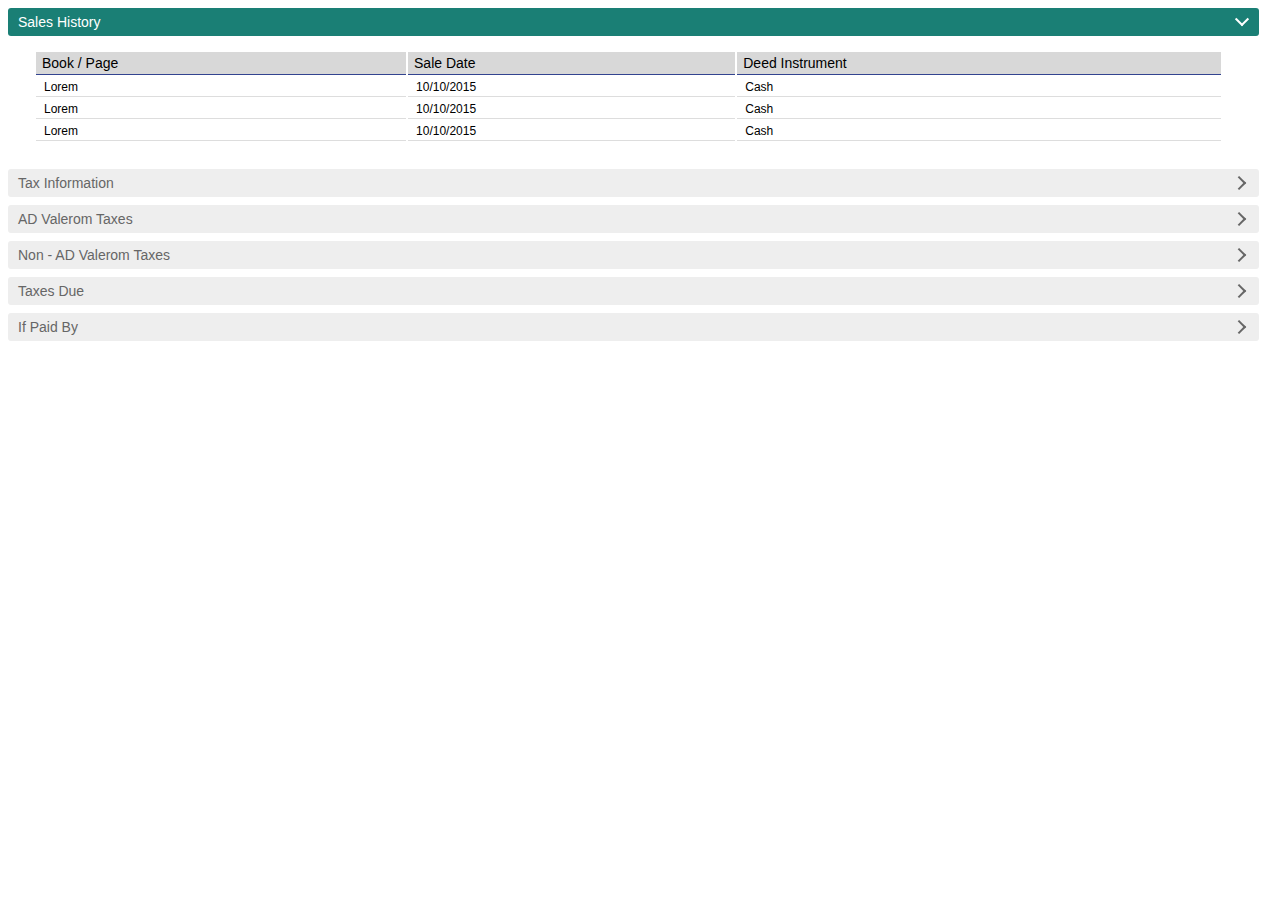
<file: accordion.htm>
<!DOCTYPE html>
<html lang="en">
<head>
    <meta charset="UTF-8">
    <meta name="viewport" content="width=device-width, initial-scale=1.0">
    <meta http-equiv="X-UA-Compatible" content="ie=edge">
    <title>Document</title>
    <link rel="stylesheet" href="css/accordion.css">
    <link rel="stylesheet" href="css/table.css">
</head>
<body>
    
  <div
  class="accordion"
  id="multiple"
  data-allow-toggle="true"
  data-allow-multiple="true"
 >
   <div class="accordion__group">
     <h3 class="accordion__header">
       <button
         class="accordion__trigger"
         id="multiple-trigger-1"
         aria-controls="multiple-panel-1"
         aria-expanded="true"
       >
         <span class="accordion__title">Sales History</span>
         <span class="accordion__arrow" aria-hidden="true"></span>
       </button>
     </h3>
     <div 
       class="accordion__panel accordion__panel_expanded"
       role="region"
       id="multiple-panel-1"
       aria-labelledby="multiple-trigger-1"
     >
       <div class="accordion__panel-inner">

            <table class="data1">
                    <tr>
                      <th>Book / Page</th>
                      <th>Sale Date</th>
                      <th>Deed Instrument</th>
                    </tr>
                    <tr>
                      <td>Lorem</td>
                      <td>10/10/2015</td>
                      <td>Cash</td>
                    </tr>
                    <tr>
                      <td>Lorem</td>
                      <td>10/10/2015</td>
                      <td>Cash</td>
                    </tr>
                    <tr>
                      <td>Lorem</td>
                      <td>10/10/2015</td>
                      <td>Cash</td>
                    </tr>
                  </table>
            

       </div>
     </div>
   </div>

   <div class="accordion__group">
     <h3 class="accordion__header">
       <button
         class="accordion__trigger"
         id="multiple-trigger-2"
         aria-controls="multiple-panel-2"
         aria-expanded="false"
       >
         <span class="accordion__title">Tax Information</span>
         <span class="accordion__arrow" aria-hidden="true"></span>
       </button>
     </h3>
     <div 
       class="accordion__panel"
       role="region"
       id="multiple-panel-2"
       aria-labelledby="multiple-trigger-2"
     >
       <div class="accordion__panel-inner">

        
          <div class="fieldSet">
            <div class="fieldName">Mailing Address</div>
            <div class="fieldValue">279 Transport Park, Dallas, TX 75397</div>
          </div>
        
          <div class="fieldSet">
            <div class="fieldName">Mailage Code</div>
            <div class="fieldValue">343-75397</div>
          </div>
        
          <div class="fieldSet">
            <div class="fieldName">Legal Description</div>
            <div class="fieldValue">Lorem ipsum dolor sit amet consectetur adipisicing elit. Vel delectus voluptatibus quas fugit tenetur sequi, recusandae, quasi laudantium accusamus cumque cum! Quis sapiente delectus dignissimos aut? Excepturi impedit ducimus odit?</div>
          </div>
          <div class="clearfix"></div>




       </div>
     </div>
   </div>

   <div class="accordion__group">
     <h3 class="accordion__header">
       <button
         class="accordion__trigger"
         id="multiple-trigger-3"
         aria-controls="multiple-panel-3"
         aria-expanded="false"
       >
         <span class="accordion__title">AD Valerom Taxes</span>
         <span class="accordion__arrow" aria-hidden="true"></span>
       </button>
     </h3>
     <div 
       class="accordion__panel"
       role="region"
       id="multiple-panel-3"
       aria-labelledby="multiple-trigger-3"
     >
       <div class="accordion__panel-inner">


            <table class="data1">
                    <tr>
                      <th>Code</th>
                      <th>Taxing Authority</th>
                      <th class="num">Assessed Value</th>
                      <th class="num">Exemption Amount</th>
                      <th class="num">Taxable Value</th>
                      <th class="num">Milage Rate</th>
                      <th class="num">Taxes</th>
                    </tr>
                    <tr>
                      <td>3459078</td>
                      <td>City County</td>
                      <td class="num">200,000</td>
                      <td class="num">50,000</td>
                      <td class="num">20,000</td>
                      <td class="num">35</td>
                      <td class="num">3,000</td>
                    </tr>
                    <tr>
                      <td>3459078</td>
                      <td>City County</td>
                      <td class="num">200,000</td>
                      <td class="num">50,000</td>
                      <td class="num">20,000</td>
                      <td class="num">35</td>
                      <td class="num">3,000</td>
                    </tr>
                    <tr>
                      <td>3459078</td>
                      <td>City County</td>
                      <td class="num">200,000</td>
                      <td class="num">50,000</td>
                      <td class="num">20,000</td>
                      <td class="num">35</td>
                      <td class="num">3,000</td>
                    </tr>
                    </table>
            
        
       </div>
     </div>
   </div>





      




   <div class="accordion__group">
        <h3 class="accordion__header">
          <button
            class="accordion__trigger"
            id="multiple-trigger-4"
            aria-controls="multiple-panel-4"
            aria-expanded="false"
          >
            <span class="accordion__title">Non - AD Valerom Taxes</span>
            <span class="accordion__arrow" aria-hidden="true"></span>
          </button>
        </h3>
        <div 
          class="accordion__panel"
          role="region"
          id="multiple-panel-3"
          aria-labelledby="multiple-trigger-4"
        >
          <div class="accordion__panel-inner">
                <table class="data1">
                <tr>
                    <th>Levying Code</th>
                    <th>Levying Authority</th>
                    <th class="num">Taxes</th>
                </tr>
                <tr>
                    <td>3459078</td>
                    <td>City County</td>
                    <td class="num">3,000</td>
                </tr>
                <tr>
                    <td>3459078</td>
                    <td>City County</td>
                    <td class="num">3,000</td>
                </tr>
                <tr>
                    <td>3459078</td>
                    <td>City County</td>
                    <td class="num">3,000</td>
                </tr>
                </table>
          </div>
        </div>
      </div>





      





   <div class="accordion__group">
        <h3 class="accordion__header">
          <button
            class="accordion__trigger"
            id="multiple-trigger-5"
            aria-controls="multiple-panel-5"
            aria-expanded="false"
          >
            <span class="accordion__title">Taxes Due</span>
            <span class="accordion__arrow" aria-hidden="true"></span>
          </button>
        </h3>
        <div 
          class="accordion__panel"
          role="region"
          id="multiple-panel-3"
          aria-labelledby="multiple-trigger-5"
        >
          <div class="accordion__panel-inner">
                <table class="data1">
                        <tr>
                          <th>Account</th>
                          <th>Folio</th>
                          <th class="num">Taxes</th>
                          <th class="num">Fees</th>
                          <th class="num">Interest</th>
                          <th class="num">Discount</th>
                          <th class="num">Paid</th>
                          <th class="num">Due Date</th>
                          <th class="num">Amount Due</th>
                        </tr>
          
                        <tr>
                          <td>3459078</td>
                          <td>ADE - 33467</td>
                          <td class="num">1,100</td>
                          <td class="num">300</td>
                          <td class="num">1,000</td>
                          <td class="num">300</td>
                          <td class="num">10/10/2019</td>
                          <td class="num">340</td>
                        </tr>
          
                        <tr>
                            <td>3459078</td>
                            <td>ADE - 33467</td>
                            <td class="num">1,100</td>
                            <td class="num">300</td>
                            <td class="num">300</td>
                            <td class="num">1,000</td>
                            <td class="num">300</td>
                            <td class="num">10/10/2019</td>
                            <td class="num">340</td>
                        </tr>
          
                        <tr>
                          <td>3459078</td>
                          <td>ADE - 33467</td>
                          <td class="num">1,100</td>
                          <td class="num">300</td>
                          <td class="num">300</td>
                          <td class="num">1,000</td>
                          <td class="num">300</td>
                          <td class="num">10/10/2019</td>
                          <td class="num">340</td>
                        </tr>
                        </table>
                         
           
          </div>
        </div>
      </div>







      





      <div class="accordion__group">
            <h3 class="accordion__header">
              <button
                class="accordion__trigger"
                id="multiple-trigger-6"
                aria-controls="multiple-panel-6"
                aria-expanded="false"
              >
                <span class="accordion__title">If Paid By</span>
                <span class="accordion__arrow" aria-hidden="true"></span>
              </button>
            </h3>
            <div 
              class="accordion__panel"
              role="region"
              id="multiple-panel-3"
              aria-labelledby="multiple-trigger-6"
            >
              <div class="accordion__panel-inner">

                    <table class="data1">
                            <tr>
                              <th>Taxes</th>
                              <th>Fees</th>
                              <th class="num">Interest</th>
                              <th class="num">Discount</th>
                              <th class="num">If Paid By</th>
                              <th class="num">Milage Rate</th>
                              <th class="num">Ammount Due</th>
                            </tr>
                            <tr>
                              <td class="num">3,000</td>
                              <td class="num">200</td>
                              <td class="num">125</td>
                              <td class="num">210</td>
                              <td class="num">10/10/2019</td>
                              <td class="num">10.5%</td>
                              <td class="num">12,050</td>
                            </tr>
                            <tr>
                              <td class="num">3,000</td>
                              <td class="num">200</td>
                              <td class="num">125</td>
                              <td class="num">210</td>
                              <td class="num">10/10/2019</td>
                              <td class="num">10.5%</td>
                              <td class="num">12,050</td>
                            </tr>
                            <tr>
                              <td class="num">3,000</td>
                              <td class="num">200</td>
                              <td class="num">125</td>
                              <td class="num">210</td>
                              <td class="num">10/10/2019</td>
                              <td class="num">10.5%</td>
                              <td class="num">12,050</td>
                            </tr>
                            </table>
                    

              </div>
            </div>
          </div>
    
    






</div>
</div>

<script src="js/accordion.js"></script>

</body>
</html>
</file>
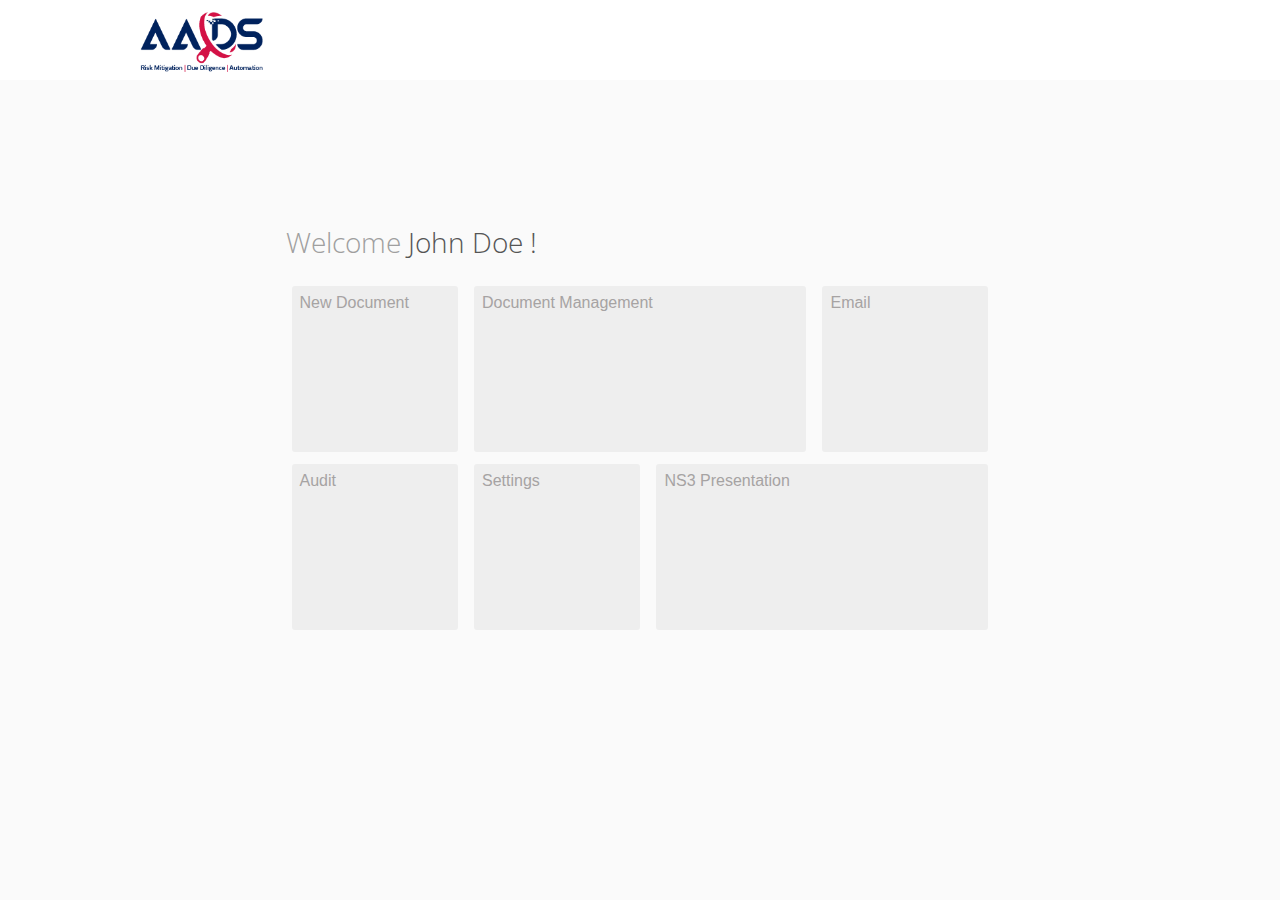
<file: home.htm>
<!DOCTYPE html>
<html lang="en">
<head>
    <meta charset="UTF-8">
    <meta name="viewport" content="width=device-width, initial-scale=1.0">
    <meta http-equiv="X-UA-Compatible" content="ie=edge">
    <title>Home Screen</title>

    <link rel="stylesheet" href="css/normalize.css">
    <link href="https://fonts.googleapis.com/css?family=Open+Sans:300,400,600,700,800&display=swap" rel="stylesheet"> 
    <link rel="stylesheet" href="css/main.css">

</head>

<body>


<div class="header">
    <div class="content">
    <img src="img/logo.png" alt="">
    </div>
</div>

<div class="wrap">
    <div class="metro">
      <h1>Welcome <div class="name">John Doe !</div></h1>
      <div class="single"><a href="multiStepForm.htm">New Document</a></div>
      <div class="double"><a href="multiStepForm.htm">Document Management</a></span></div>
      <div class="single"><a href="multiStepForm.htm">Email</a></div><br>
      <div class="single"><a href="multiStepForm.htm">Audit</a></div>
      <div class="single"><a href="multiStepForm.htm">Settings</a></div>
      <div class="double"><a href="multiStepForm.htm">NS3 Presentation</a></div>

    </div>

</div>


    <script src="js/jquery.min_3.3.1.js"></script>
    <script src="js/materialize.min.js"></script>

<script>
    $(".single, .double").click(function() {
    window.location = $(this).find("a").attr("href"); 
    return false;
    });
</script>

</body>
</html>
</file>
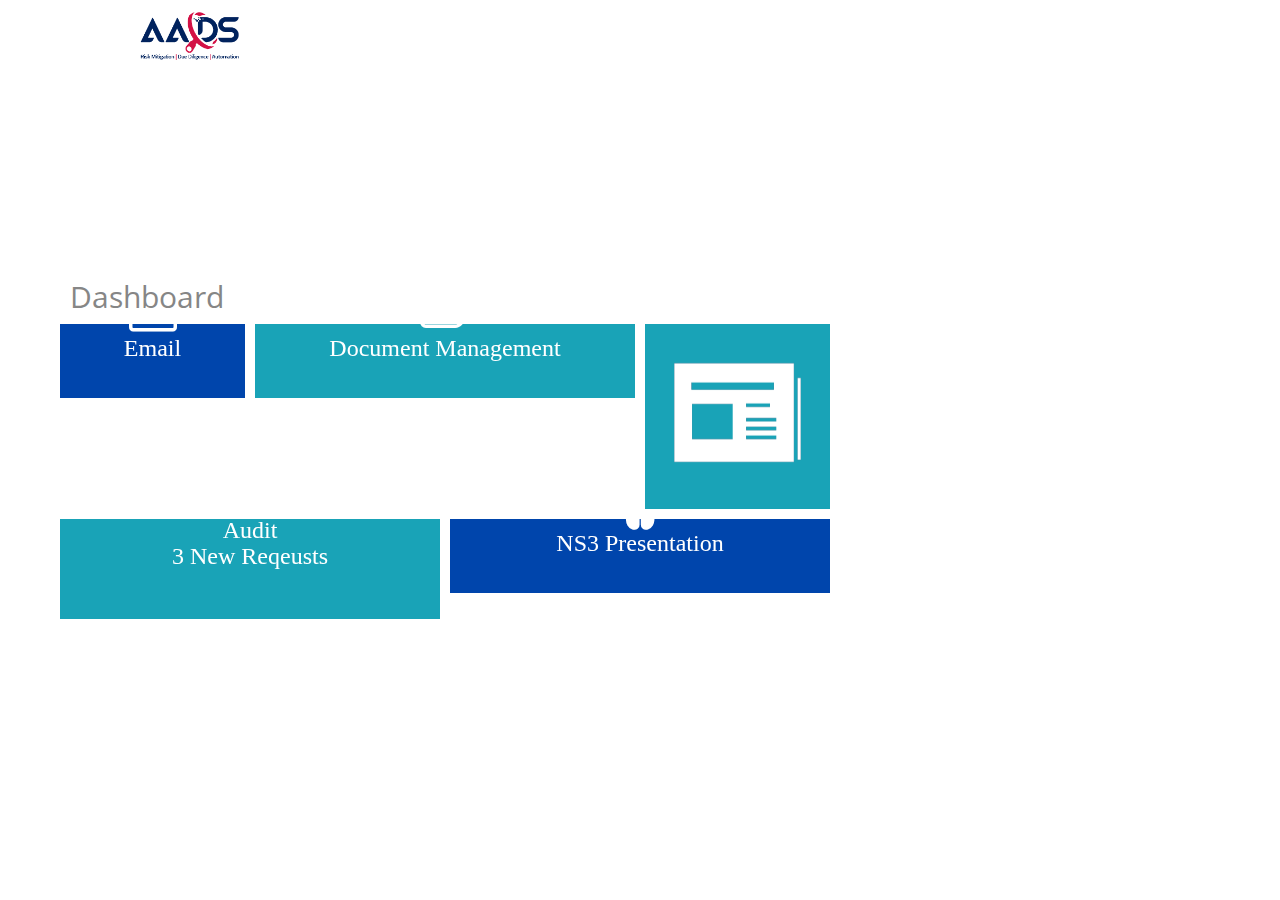
<file: Home3.htm>
<!DOCTYPE html>
<html lang="en">
<head>
	<meta charset="utf-8">
	<title> Template </title>
	<meta name="viewport" content="width=device-width, initial-scale=1.0">
    <script
    src="https://code.jquery.com/jquery-3.4.1.min.js"
    integrity="sha256-CSXorXvZcTkaix6Yvo6HppcZGetbYMGWSFlBw8HfCJo="
    crossorigin="anonymous"></script>
    <link href="https://fonts.googleapis.com/css?family=Open+Sans:300,400,600,700&display=swap" rel="stylesheet"> 
<style>


body {
  height:100vh;
  display: flex;
  justify-content: center;
  align-items: center;
  background:#fafafa;
}
.PageTitle {
  font-family: 'Open Sans', Arial, Helvetica, sans-serif;
  font-size: 30px;
  color:#868686;
  font-weight: 400;
}

.dynamicTile .col-sm-2.col-xs-4{
    padding:5px;
}

.dynamicTile .col-sm-4.col-xs-8{
    padding:5px;
}

#tile1{
    background: rgb(0, 69, 172);
}

#tile2{
    background: rgb(243,243,243);
}

#tile3{
    background: rgb(71,193,228);
}

#tile4{
    background-image: url('img/metro/facebook.png');
    background-size: cover;
}

#tile5{
    background: #19a3b7;
}

#tile6{
    background: rgb(62,157,215);
}

#tile7{
    background: #19a3b7;
}

#tile8{
    background: rgb(209,70,37);
}

#tile9{
    background: rgb(0,142,0);
}

#tile10{
    background: #0045ac;
}

.tilecaption{
    position: relative;
    top: 50%;
    transform: translateY(-50%);
    -webkit-transform: translateY(-50%);
    -ms-transform: translateY(-50%); 
    margin:0!important;
    text-align: center;
    color:white;
    font-family: Segoe UI;
    font-weight: lighter;
}

.tilecaption2{
    position: relative;
    top: 50%;
    transform: translateY(-50%);
    -webkit-transform: translateY(-50%);
    -ms-transform: translateY(-50%); 
    margin:0!important;
    text-align: center;
    color:#ffffff;
    font-family: Segoe UI;
    font-weight: lighter;
}


.tileMessage{
    /* position: relative;
    top: 50%;
    transform: translateY(-50%);
    -webkit-transform: translateY(-50%);
    -ms-transform: translateY(-50%); 
    margin:0!important;
    text-align: center; */
    color:rgb(255, 255, 255);
    font-family: Segoe UI;
    font-weight: lighter;
    padding:4px 6px;
    font-size:18px;
    line-height: 1.5;
}



.header {
  position: absolute;
  top:0;
  left:0;
  height:80px;
  width:100vw;
  background: #fff;
}

.header .content {
  width:1000px;
  max-width: 100vw;
  margin:0 auto;
  display: flex;
  /* justify-content: center; */
  align-items: center;
}

.header .content h1 {
  display:inline-block;
  padding: 10px 0 0 140px;
  margin: 0 0;
  text-align: center;
}

.header .content img {
  height:60px;
  padding:12px 0 0 0;
}




</style>


<script>
$( document ).ready(function() {
    $(".tile").height($("#tile1").width());
    $(".carousel").height($("#tile1").width());
     $(".item").height($("#tile1").width());
     
    $(window).resize(function() {
    if(this.resizeTO) clearTimeout(this.resizeTO);
	this.resizeTO = setTimeout(function() {
		$(this).trigger('resizeEnd');
	}, 10);
    });
    
    $(window).bind('resizeEnd', function() {
    	$(".tile").height($("#tile1").width());
        $(".carousel").height($("#tile1").width());
        $(".item").height($("#tile1").width());
    });

});


</script>
</head>

<body>
        <div class="header">
            <div class="content">
                <img src="img/logo.png" alt="">
            </div>
        </div>



 <!-- Latest compiled and minified CSS -->
 <link rel="stylesheet" href="https://maxcdn.bootstrapcdn.com/bootstrap/3.3.7/css/bootstrap.min.css">

 <!-- jQuery library -->
 <script src="https://ajax.googleapis.com/ajax/libs/jquery/3.2.0/jquery.min.js"></script>

 <!-- Latest compiled JavaScript -->
 <script src="https://maxcdn.bootstrapcdn.com/bootstrap/3.3.7/js/bootstrap.min.js"></script>

 <!-- <link href="//maxcdn.bootstrapcdn.com/font-awesome/4.1.0/css/font-awesome.min.css" rel="stylesheet"> -->
 <link href="https://stackpath.bootstrapcdn.com/font-awesome/4.7.0/css/font-awesome.min.css" rel="stylesheet" integrity="sha384-wvfXpqpZZVQGK6TAh5PVlGOfQNHSoD2xbE+QkPxCAFlNEevoEH3Sl0sibVcOQVnN" crossorigin="anonymous">



 <div class="container dynamicTile">
        <div class="PageTitle">Dashboard</div>
    <div class="row ">
	 <div class="col-sm-2 col-xs-4">
		 <div id="tile1" class="tile">
		 
		  <div class="carousel slide" data-ride="carousel">
		   <div class="carousel-inner">
			 <div class="item active">
                    <h3 class="tilecaption"><i class="fa fa-envelope-o  fa-2x" aria-hidden="true"></i><br>Email</h3>
             </div>
             <div class="item">
                    <h3 class="tileMessage"><i class="fa fa-envelope-o  fa-1x" aria-hidden="true"></i> 16 Emails Today </h3>
             </div>


		   </div>
		 </div>
		  
		 </div>
	 </div>
	 <!-- <div class="col-sm-2 col-xs-4">
		 <div id="tile2" class="tile">
		  
		  <div class="carousel slide" data-ride="carousel">
		   <div class="carousel-inner">
			 <div class="item active">
			   <img src="img/metro/hot.png" class="img-responsive"/>
			 </div>
			 <div class="item">
			   <img src="img/metro/hot2.png" class="img-responsive"/>
			 </div>
			 <div class="item">
			   <img src="img/metro/hot3.png" class="img-responsive"/>
			 </div>
		   </div>
		 </div>
		  
		 </div>
     </div> -->


     <a href="multiStepForm.htm"><div class="col-sm-4 col-xs-8">
            <div id="tile7" class="tile">
             
               <div class="carousel slide" data-ride="carousel">
              <div class="carousel-inner">
                <div class="item active">
                  <h3 class="tilecaption"><i class="fa fa-folder-open-o fa-2x"></i><br>Document Management</h3>
                </div>
                <div class="item ">
                       <img src="img/metro/Doc.png" class="img-responsive"/>
                     </div>

              
              </div>
            </div>
             
            </div>
        </div></a>

	 <!-- <div class="col-sm-2 col-xs-4">
		 <div id="tile3" class="tile">
		  
		 <div class="carousel slide" data-ride="carousel">
		   <div class="carousel-inner">
			 <div class="item active">
				<img src="img/metro/weather2.png" class="img-responsive"/>
			 </div>
			 <div class="item">
				<img src="img/metro/weather.png" class="img-responsive"/>
			 </div>
			 </div>
		  </div>
		 </div>
	 </div> -->
<!-- 
     <div class="col-sm-2 col-xs-4">
		 <div id="tile4" class="tile">
		  
		 <div class="carousel slide" data-ride="carousel">
		   <div class="carousel-inner">
			 <div class="item active">
			   <img src="img/metro/facebook3.png" class="img-responsive"/>
			 </div>
			 <div class="item">
			   <img src="img/metro/facebook2.png" class="img-responsive"/>
			 </div>
		   </div>
		 </div>
		 </div>
	 </div> -->

     <div class="col-sm-2 col-xs-4">
		 <div id="tile5" class="tile">
		  
		  <div class="carousel slide" data-ride="carousel">
		   <div class="carousel-inner">
			 <div class="item active">
			   <img src="img/metro/neews.png" class="img-responsive"/>
			 </div>
             <div class="item">
                    <h3 class="tilecaption"><i class="fa fa-file-o fa-1x" aria-hidden="true"></i><br> New Document </h3>
             </div>
		   </div>
		 </div>

		 </div>
	 </div>
	 <!-- <div class="col-sm-2 col-xs-4">
		 <div id="tile6" class="tile">
		  
		  <div class="carousel slide" data-ride="carousel">
		   <div class="carousel-inner">
			 <div class="item active">
			   <img src="img/metro/skype.png" class="img-responsive"/>
			 </div>
			 <div class="item">
			   <img src="img/metro/skype2.png" class="img-responsive"/>
			 </div>
		   </div>
		 </div>
		  
		 </div>
	 </div> -->
 </div>
 
 <div class="row">
	 <div class="col-sm-4 col-xs-8">
		 <div id="tile7" class="tile">
		  
		 <div class="carousel slide" data-ride="carousel">
		   <div class="carousel-inner">
			 <div class="item ">
			   <img src="img/metro/audit.png" class="img-responsive"/>
			 </div>
			 <div class="item active">
                <h3 class="tilecaption2"><i class="fa fa-search fa-2x" aria-hidden="true"></i><br>
                    Audit<br>3 New Reqeusts</h3>
            </div>

             <!-- <div class="item">
			   <img src="img/metro/gallery2.png" class="img-responsive"/>
			 </div>
			 <div class="item">
			   <img src="img/metro/gallery3.png" class="img-responsive"/>
			 </div> -->
		   </div>
		 </div>
		  
		 </div>
	 </div>
<!-- 
     <div class="col-sm-2 col-xs-4">
		 <div id="tile8" class="tile">
		  
		  <div class="carousel slide" data-ride="carousel">

		   <div class="carousel-inner">
			 <div class="item active">
				<img src="img/metro/music.png" class="img-responsive"/>
			 </div>
			 <div class="item">
				<img src="img/metro/music2.png" class="img-responsive"/>
			 </div>
			 </div>
		  </div>
		 </div>
	 </div> -->
<!-- 

     <div class="col-sm-2 col-xs-4">
		 <div id="tile9" class="tile">
		  
		   <div class="carousel slide" data-ride="carousel">

		   <div class="carousel-inner">
			 <div class="item active">
			   <img src="img/metro/calendar.png" class="img-responsive"/>
			 </div>
			 <div class="item">
			   <img src="img/metro/calendar2.png" class="img-responsive"/>
			 </div>
		   </div>
		 </div>

		 </div>
	 </div> -->


     <div class="col-sm-4 col-xs-8">
		 <div id="tile10" class="tile">
		  
			<div class="carousel slide" data-ride="carousel">
		   <div class="carousel-inner">
			 <div class="item active">
			   <h3 class="tilecaption"><i class="fa fa-slideshare fa-2x"></i><br>NS3 Presentation</h3>
			 </div>
			 <div class="item ">
                    <img src="img/metro/Ns3.png" class="img-responsive"/>
                  </div>


		   
		   </div>
		 </div>
		  
		 </div>
	 </div>
   
 </div>


</body>
</html>
</file>
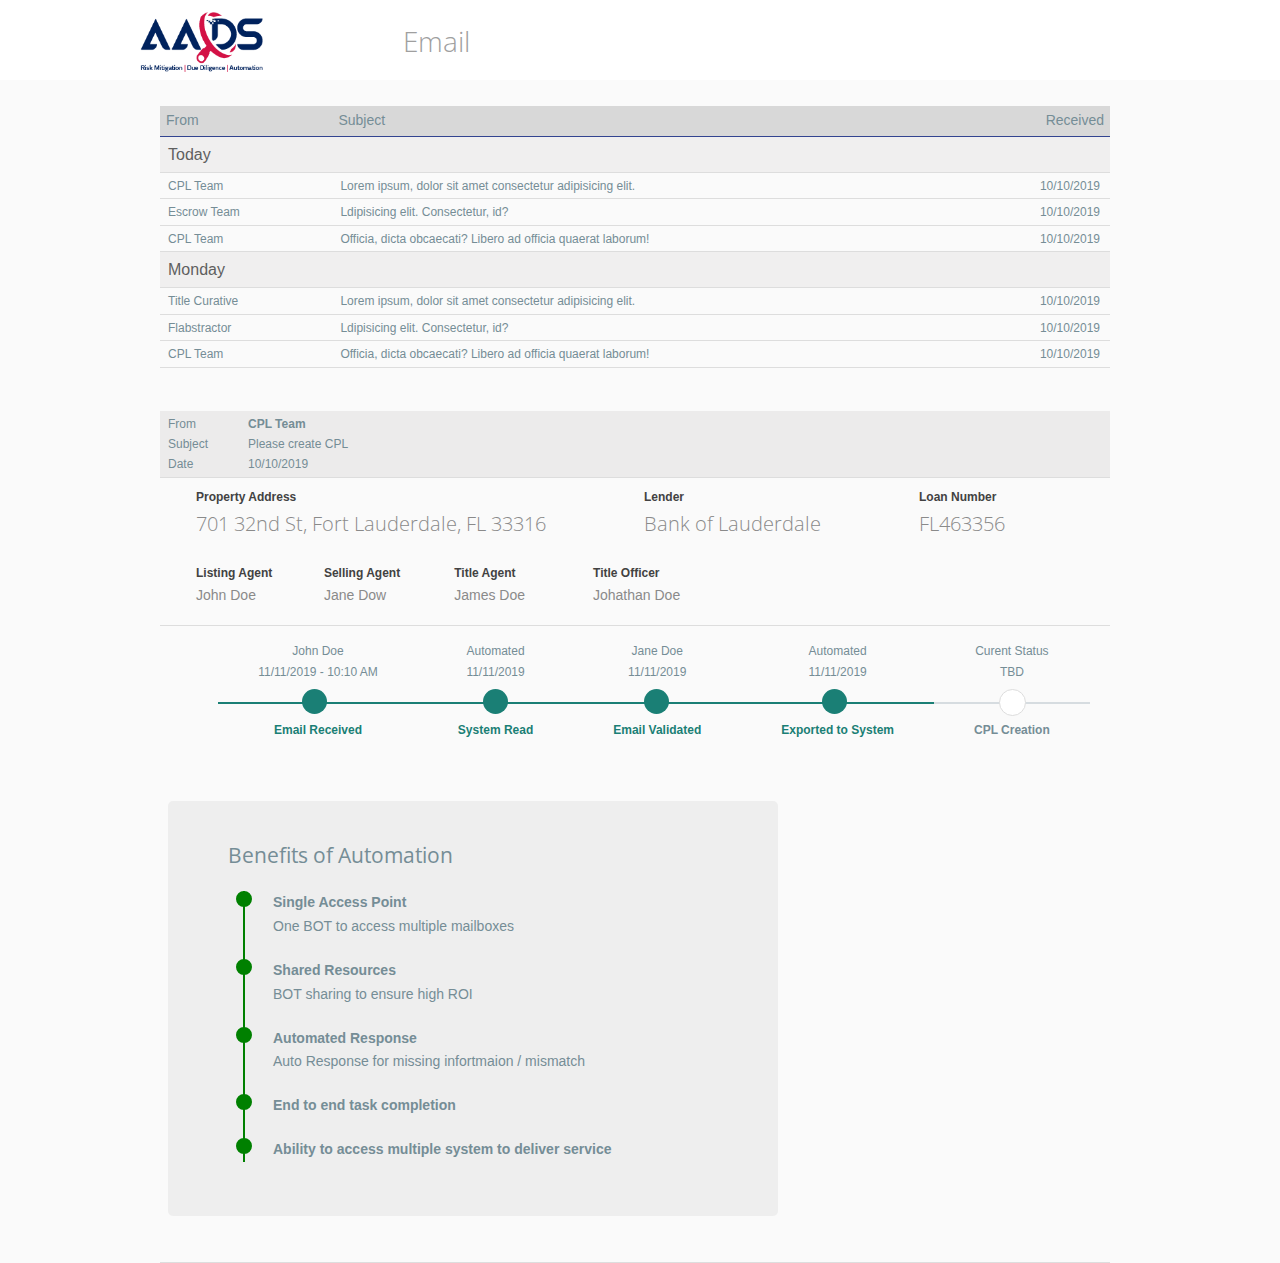
<file: mail.htm>
<!DOCTYPE html>
<html lang="en">
<head>
    <meta charset="UTF-8">
    <meta name="viewport" content="width=device-width, initial-scale=1.0">
    <meta http-equiv="X-UA-Compatible" content="ie=edge">
    <title>Home Screen</title>

    <link rel="stylesheet" href="css/timeLine.css">
    <link rel="stylesheet" href="css/normalize.css">
    <link href="https://fonts.googleapis.com/css?family=Open+Sans:300,400,600,700,800&display=swap" rel="stylesheet"> 
    <link rel="stylesheet" href="css/main.css">
    <link rel="stylesheet" href="css/table.css">
    <link rel="stylesheet" href="css/Progress_Vertical.css">
    
<style>
body { overflow-y:auto}
</style>
</head>

<body>
</a>

<div class="header">
    <div class="content">
    <img src="img/logo.png" alt="">
    <h1>Email</h1>
    </div>
</div>

<div class="wrapPage">

<table class="data1">
<tr>
    <th>From</th>
    <th>Subject</th>
    <th class="num">Received</th>
</tr>

<tr><td class="divider" colspan="3">Today</td></tr>
<tr>
    <td>CPL Team</td>
    <td>Lorem ipsum, dolor sit amet consectetur adipisicing elit.</td>
    <td class="num">10/10/2019</td>
</tr>
<tr>
    <td>Escrow Team</td>
    <td>Ldipisicing elit. Consectetur, id?</td>
    <td class="num">10/10/2019</td>
</tr>
<tr>
    <td>CPL Team</td>
    <td>Officia, dicta obcaecati? Libero ad officia quaerat laborum!</td>
    <td class="num">10/10/2019</td>
</tr>


<tr><td class="divider" colspan="3">Monday</td></tr>
<tr>
    <td>Title Curative</td>
    <td>Lorem ipsum, dolor sit amet consectetur adipisicing elit.</td>
    <td class="num">10/10/2019</td>
</tr>
<tr>
    <td>Flabstractor</td>
    <td>Ldipisicing elit. Consectetur, id?</td>
    <td class="num">10/10/2019</td>
</tr>
<tr>
    <td>CPL Team</td>
    <td>Officia, dicta obcaecati? Libero ad officia quaerat laborum!</td>
    <td class="num">10/10/2019</td>
</tr>
</table>

<br>
<table class="data1">
<tr>
  <td colspan="3" class="mailPreview">
      <span class="email">From</span><strong>CPL Team</strong><br>
      <span class="email">Subject</span>Please create CPL<br>
      <span class="email">Date</span>10/10/2019
  </td>
</tr>
<tr>
  <td colspan="3" class="emailView">



<div class="fieldSet1">
<div class="field1">Property Address</div>
<div class="fieldVal">701 32nd St, Fort Lauderdale, FL 33316</div>
</div>

<div class="fieldSet1">
    <div class="field1">Lender</div>
    <div class="fieldVal">Bank of Lauderdale</div>
</div>

<div class="fieldSet1">
    <div class="field1">Loan Number</div>
    <div class="fieldVal">FL463356</div>
</div>
<div class="clearfix"></div>

<div class="fieldSet1">
    <div class="field1">Listing Agent</div>
    <div class="fieldVal2">John Doe</div>
</div>

<div class="fieldSet1">
    <div class="field1">Selling Agent</div>
    <div class="fieldVal2">Jane Dow</div>
</div>

<div class="fieldSet1">
    <div class="field1">Title Agent</div>
    <div class="fieldVal2">James Doe</div>
</div>

<div class="fieldSet1">
    <div class="field1">Title Officer</div>
    <div class="fieldVal2">Johathan Doe</div>
</div>



</td>
</tr>

<tr>
  <td colspan="3" class="emailView">






    

    
    <ul class="timeline" id="timeline">
        <li class="li complete">
          <div class="timestamp">
            <span class="author">John Doe</span>
            <span class="date">11/11/2019 - 10:10 AM<span>
          </div>
          <div class="status">
            <h4> Email Received </h4>
          </div>
        </li>
  
  
        <li class="li complete">
            <div class="timestamp">
              <span class="author">Automated</span>
              <span class="date">11/11/2019<span>
            </div>
            <div class="status">
              <h4> System Read </h4>
            </div>
          </li>
    
    
          <li class="li complete">
          <div class="timestamp">
            <span class="author">Jane Doe</span>
            <span class="date">11/11/2019<span>
          </div>
          <div class="status">
            <h4> Email Validated </h4>
          </div>
        </li>
  
  
        <li class="li complete">
          <div class="timestamp">
            <span class="author">Automated</span>
            <span class="date">11/11/2019<span>
          </div>
          <div class="status">
            <h4> Exported to System </h4>
          </div>
        </li>
  
        <li class="li">
          <div class="timestamp">
            <span class="author">Curent Status</span>
            <span class="date">TBD<span>
          </div>
          <div class="status">
            <h4> CPL Creation </h4>
          </div>
        </li>
       </ul>      
  
  
  
  
  
       <p>&nbsp;</p>


  <div class="wrapper">
    <h2 style="font-family: 'open sans'; font-size:16; font-weight:400;">Benefits of Automation</h2>
    <ul class="StepProgress">
      <li class="StepProgress-item is-done"><strong>Single Access Point</strong>One BOT to access multiple mailboxes</li>
      <li class="StepProgress-item is-done"><strong>Shared Resources</strong>BOT sharing to ensure high ROI
      </li>
      <li class="StepProgress-item is-done"><strong>Automated Response</strong>Auto Response for missing infortmaion / mismatch</li>
      <li class="StepProgress-item is-done"><strong>End to end task completion</strong></li>
      <li class="StepProgress-item is-done"><strong>Ability to access multiple system to deliver service</strong></li>
    </ul>
    </div>


<p>&nbsp;</p>


  </td>
</tr>
</table>

</div>


    <script src="js/jquery.min_3.3.1.js"></script>
    <script src="js/materialize.min.js"></script>



</body>
</html>
</file>
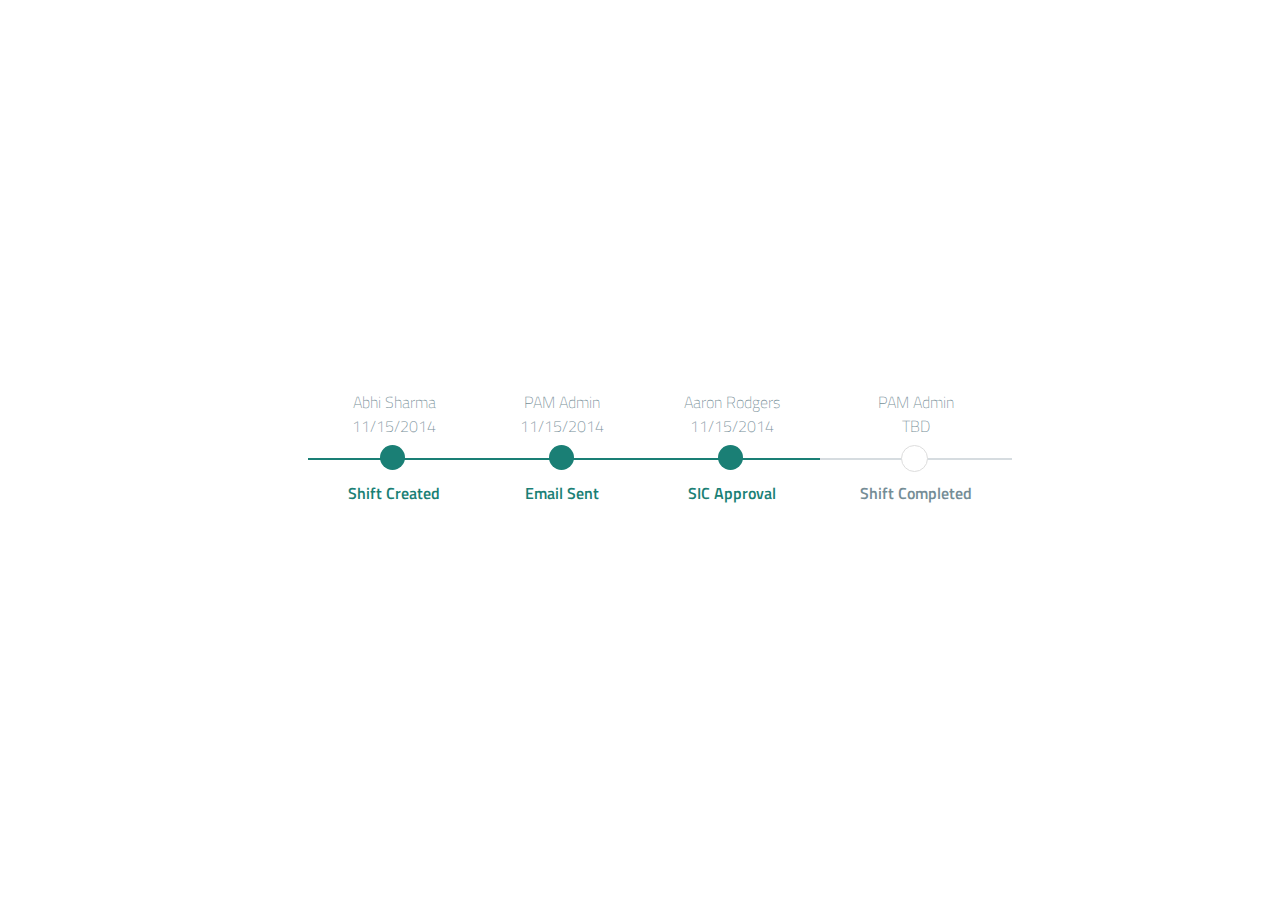
<file: timeLine.htm>
<!DOCTYPE html>
<html lang="en">
<head>
    <meta charset="UTF-8">
    <meta name="viewport" content="width=device-width, initial-scale=1.0">
    <meta http-equiv="X-UA-Compatible" content="ie=edge">
    <title>Document</title>
    <link rel="stylesheet" href="css/timeLine.css">
    <link href='https://fonts.googleapis.com/css?family=Titillium+Web:400,200,300,600,700' rel='stylesheet' type='text/css'>
    <link href="//maxcdn.bootstrapcdn.com/font-awesome/4.2.0/css/font-awesome.min.css" rel="stylesheet">

</head>
<body>

    





    
    <ul class="timeline" id="timeline">
      <li class="li complete">
        <div class="timestamp">
          <span class="author">Abhi Sharma</span>
          <span class="date">11/15/2014<span>
        </div>
        <div class="status">
          <h4> Shift Created </h4>
        </div>
      </li>


      <li class="li complete">
        <div class="timestamp">
          <span class="author">PAM Admin</span>
          <span class="date">11/15/2014<span>
        </div>
        <div class="status">
          <h4> Email Sent </h4>
        </div>
      </li>


      <li class="li complete">
        <div class="timestamp">
          <span class="author">Aaron Rodgers</span>
          <span class="date">11/15/2014<span>
        </div>
        <div class="status">
          <h4> SIC Approval </h4>
        </div>
      </li>

      <li class="li">
        <div class="timestamp">
          <span class="author">PAM Admin</span>
          <span class="date">TBD<span>
        </div>
        <div class="status">
          <h4> Shift Completed </h4>
        </div>
      </li>
     </ul>      












</body>
</html>
</file>
<file: css/accordion.css>
h3.accordion__header {
  padding:0;
  margin:0;
}

.accordion__panel {
  display: none;
  overflow: hidden;
}
.accordion__panel_expanded {
  display: block;
}

/**
 * Theme-specific styles for the accordion block
 * (feel free to change these)
 */
.accordion {
  margin-bottom: 3em;
}
.accordion__group:not(:first-child) {
  margin-top: 0.5em;
}
.accordion__trigger {
  align-items: center;
  display: flex;
  justify-content: space-between;
  padding: 6px 10px;
  width: 99%;
  color: #666;
  font-weight: 400;
  font-family: Arial, Helvetica, sans-serif;
  font-size: 14px;
  background: #eee;
  border: 0;
  border-radius: 3px;
  cursor: pointer;
}
.accordion__trigger:focus {
  box-shadow: 0 0 2px 1px rgba(51, 102, 204, 0.5);
}
.accordion__trigger[aria-expanded="true"] {
  color: #fff;
  background: #1A7F75;
}
.accordion__arrow {
  position: relative;
  height: 1em;
  width: 1em;
  transition: transform 0.2s linear;
}
.accordion__arrow:after {
  left: 50%;
  position: absolute;
  top: 50%;
  content: "";
  height: 0.6em;
  width: 0.6em;
  border-bottom: 0.15em solid #666;
  border-right: 0.15em solid #666;
  transform: translate(-75%, -50%) rotate(-45deg);
}
.accordion__trigger[aria-expanded="true"] .accordion__arrow {
  transform: rotate(90deg);
}
.accordion__trigger[aria-expanded="true"] .accordion__arrow:after {
  border-color: #fff;
}
.accordion__panel_expanded {
  transition: height 0.25s linear;
}
.accordion__panel-inner {
  padding: 8px 6px;
  font-family: Arial, Helvetica, sans-serif;
}

.container {
  max-width: 800px;
  margin: 0 auto;
}



.text {
  color: #666;
  /* line-height: 1.5; */
  padding: 0;
margin: 0;
}
</file>
<file: css/table.css>
.tableTitle {
  padding:6px 0 4px 0;
  display:block;
}
table.data1 {
  width:95%;
  margin:6px 4px 10px 20px;
}

table.data1 tr th {
  background: rgb(216, 216, 216);
  padding:3px 6px 3px 6px;
  border-bottom: 1px solid rgb(51, 68, 144);
  font-weight: 300;
  font-size: 14px;
  text-align: left;
}

table.data1 tr .divider {
  background:rgb(240, 239, 239);
  color:#5f5f5f;
  font-size:16px;
  padding: 4px 8px;
}

table.data1 tr td {
  border-bottom: 1px solid rgb(221, 221, 221);
  font-size: 12px;
  padding:3px 10px 2px 8px;
}

table.data1 tr td.num,
table.data1 tr th.num {
  text-align: right;
}

table.data1 tr:hover {
  background: #fdfdd5 !important;
}

table.data1 tr .mailPreview {
  background:rgb(236, 235, 235);
}

table.data1 tr td .email {
  width:80px;
  display:inline-block;
}


table.data1 tr td.emailView:hover {
  background-color: #fafafa;
}


.fieldSet1 {
  display:inline-block;
  float:left;
  padding:6px 0 16px 8px;
}
.field1 {
  font-family: Arial, Helvetica, sans-serif;
  font-weight:bold;
  font-size:12px;
  padding: 0 0 0 20px;
  margin:0;
  color:#424242;
}
.fieldVal {
  font-family: 'Open Sans', Arial, Helvetica, sans-serif;
  font-weight:300;
  font-size:20px;
  margin:0;
  padding: 0px 70px 0px 20px;
  color:#8a8a8a;
}
.fieldVal2 {
  font-family: Arial, Helvetica, sans-serif;
  font-size:14px;
  margin:0;
  padding: 0px 40px 0px 20px;
  color:#8a8a8a;
}
</file>
<file: css/main.css>
body {
    font-family: 'Arial', 'Verdana' sans-serif;
    background-color:#fafafa;
    overflow:hidden;
    box-sizing: border-box;
}

.clearfix:after {
  content: "";
  display: table;
  clear: both;
}


.header {
  position: absolute;
  top:0;
  left:0;
  height:80px;
  width:100vw;
  background: #fff;
}

.header .content {
  width:1000px;
  max-width: 100vw;
  margin:0 auto;
  display: flex;
  /* justify-content: center; */
  align-items: center;
}

.header .content h1 {
  display:inline-block;
  padding: 10px 0 0 140px;
  margin: 0 0;
  text-align: center;
}

.header .content img {
  height:60px;
  padding:12px 0 0 0;
}

.wrapPage {
  width:1000px;
  max-width: 100vw;
  /* background: #fff; */
  margin:0 auto;
  padding:100px 30px 30px;
  min-height: 100vh;
  line-height: 1.7;
  font-family: Arial, Helvetica, sans-serif;

}


.wrap {
    display: flex;
    align-items: center;
    justify-content: center;
    height: 100vh;
    margin: 0;
    margin:0 auto;
}

.metro {
  margin-top:-60px;
}

h1 { 
  font-weight:200;
  font-size:28px;
  font-family: 'Open Sans', 'Roboto', 'Arial', 'Verdana', sans-serif;
  color:#9F9F9F;
}

h1 .name {
  color:#555555;
  display:inline-block;
}

.single, .double {
    padding:8px;
    font-size: 16px;
    margin: 6px;
    height: 150px;
    background-color:#eee;
    border-radius: 3px;
    cursor: pointer;
}

.single {
  width: 150px;
  display:inline-block;
}

.double {
  width: 316px;
  display:inline-block;
}

.single a, .double a {
  color:#a6a3a3;
  cursor: pointer;
  text-decoration: none;
}

.single i, .double i {
  display: block;
}

.wrap .metro a.single span i,
.wrap .metro a.double span i {
  font-size:48px;
  display:block; 
}

.fieldSet { 
  float:left; 
  padding:10px 20px 0 40px;

}

.fieldName { 
  font-weight:bold;
  font-size:12px;
  color:#525252;
}
.fieldValue {
  font-size:14px;
  color:#555555;
}


ul.btn {
  list-style-type: none;
  padding: 10px 0px;
  overflow: hidden;
}

ul.btn li {
  float: left;
  margin: 0 10px 0 0;
  padding: 5px 14px 5px;
  border: 1px solid #ececec;
  border-radius: 3px;
  color: #8a8a8a;
  cursor: pointer;
  font-size: 14px;
  background: #fefefe;
}

.green {
  color:rgb(34, 139, 34);
}

.red {
  color:rgb(179, 67, 67);
}
</file>
<file: css/timeLine.css>
.timeline {
  list-style-type: none;
  display: flex;
  align-items: center;
  justify-content: center;
}

.li {
  transition: all 200ms ease-in;
}

.timestamp {
  margin-bottom: 20px;
  padding: 0px 40px;
  display: flex;
  flex-direction: column;
  align-items: center;
  font-weight: 100;
}

.status {
  padding: 0px 40px;
  display: flex;
  justify-content: center;
  border-top: 2px solid #D6DCE0;
  position: relative;
  transition: all 200ms ease-in;
}
.status h4 {
  font-weight: 600;
}
.status:before {
  content: "";
  width: 25px;
  height: 25px;
  background-color: white;
  border-radius: 25px;
  border: 1px solid #ddd;
  position: absolute;
  top: -15px;
  left: 42%;
  transition: all 200ms ease-in;
}

.li.complete .status {
  border-top: 2px solid #1A7F75;
}
.li.complete .status:before {
  background-color: #1A7F75;
  border: none;
  transition: all 200ms ease-in;
}
.li.complete .status h4 {
  color: #1A7F75;
}

@media (min-device-width: 320px) and (max-device-width: 700px) {
  .timeline {
    list-style-type: none;
    display: block;
  }

  .li {
    transition: all 200ms ease-in;
    display: flex;
    width: inherit;
  }

  .timestamp {
    width: 100px;
  }

  .status:before {
    left: -8%;
    top: 30%;
    transition: all 200ms ease-in;
  }
}
html, body {
  width: 100%;
  height: 100%;
  display: flex;
  justify-content: center;
  font-family: "Titillium Web", sans serif;
  color: #758D96;
}

button {
  position: absolute;
  width: 100px;
  min-width: 100px;
  padding: 20px;
  margin: 20px;
  font-family: "Titillium Web", sans serif;
  border: none;
  color: white;
  font-size: 16px;
  text-align: center;
}

#toggleButton {
  position: absolute;
  left: 50px;
  top: 20px;
  background-color: #75C7F6;
}
</file>
<file: css/Progress_Vertical.css>
.wrapper {
  width: 530px;
  font-family: 'Helvetica';
  font-size: 14px;
  /* border: 1px solid #CCC; */
  background: #eee;
  padding: 20px 20px 40px 60px;
  border-radius: 5px;
}
.StepProgress {
  position: relative;
  padding-left: 45px;
  list-style: none;
}
.StepProgress::before {
  display: inline-block;
  content: '';
  position: absolute;
  top: 0;
  left: 15px;
  width: 10px;
  height: 100%;
  border-left: 2px solid #CCC;
}
.StepProgress-item {
  position: relative;
  counter-increment: list;
}
.StepProgress-item:not(:last-child) {
  padding-bottom: 20px;
}
.StepProgress-item::before {
  display: inline-block;
  content: '';
  position: absolute;
  left: -30px;
  height: 100%;
  width: 10px;
}
.StepProgress-item::after {
  content: '';
  display: inline-block;
  position: absolute;
  top: 0;
  left: -37px;
  width: 12px;
  height: 12px;
  border: 2px solid #CCC;
  border-radius: 50%;
  background-color: #FFF;
}
.StepProgress-item.is-done::before {
  border-left: 2px solid green;
}
.StepProgress-item.is-done::after {
  /* content: "✔"; */
  font-size: 10px;
  color: #FFF;
  text-align: center;
  border: 2px solid green;
  background-color: green;
}
.StepProgress-item.current::before {
  border-left: 2px solid green;
}
.StepProgress-item.current::after {
  content: counter(list);
  padding-top: 1px;
  width: 19px;
  height: 18px;
  top: -4px;
  left: -40px;
  font-size: 14px;
  text-align: center;
  color: green;
  border: 2px solid green;
  background-color: white;
}
.StepProgress strong {
  display: block;
}
</file>
